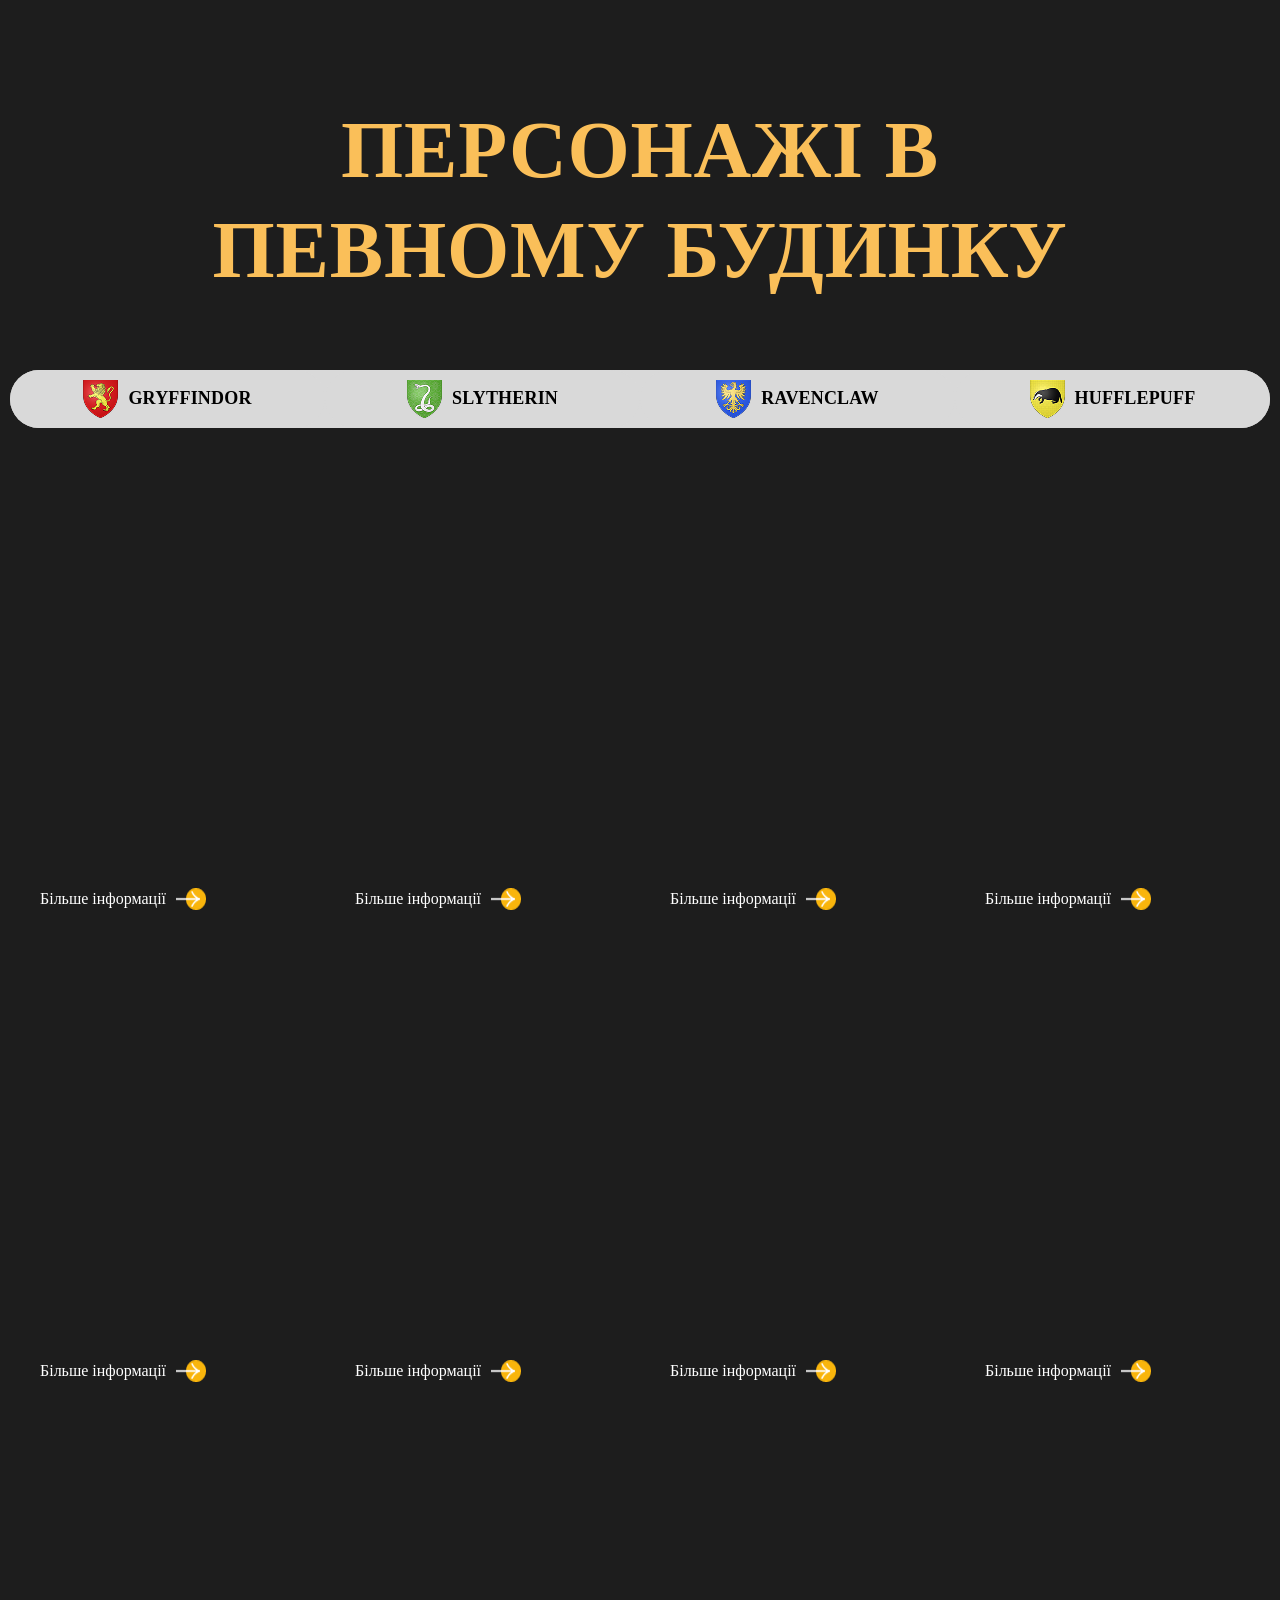
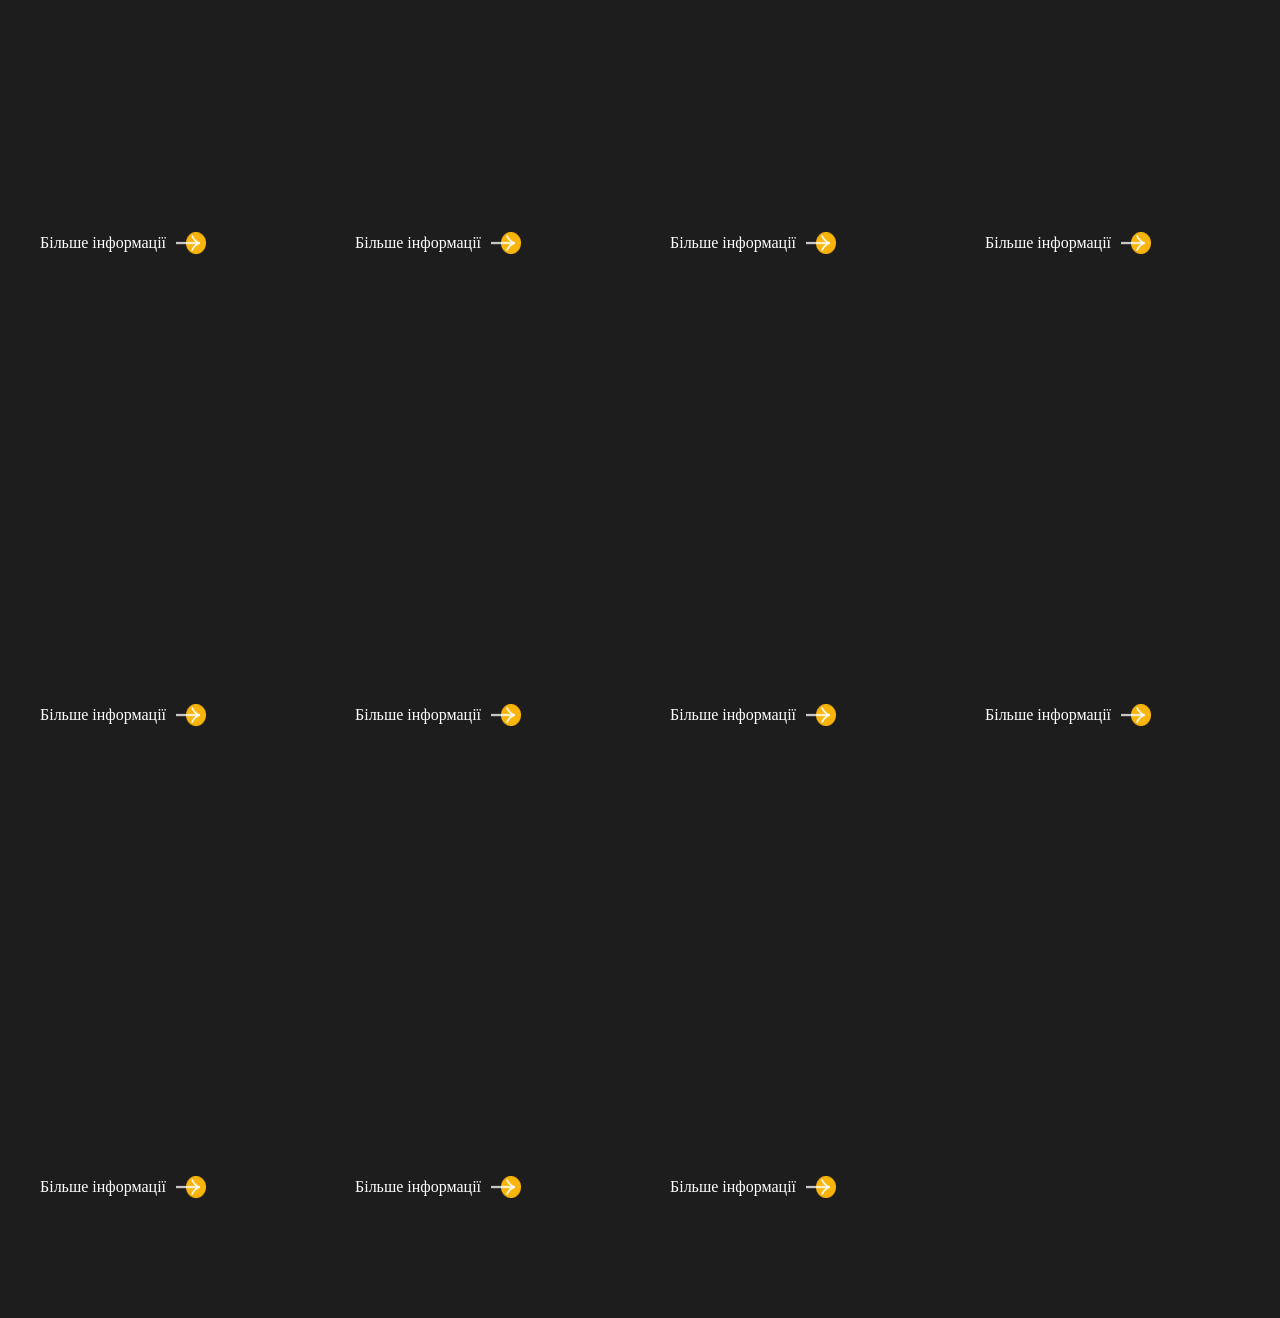
<file: andrii/index.html>
<!DOCTYPE html>
<html lang="en">

<head>
    <meta charset="UTF-8">
    <meta name="viewport" content="width=device-width, initial-scale=1.0">
    <link rel="stylesheet" href="./normalize.css">
    <link rel="stylesheet" href="./andrii.css">
    <title>Document</title>
</head>

<body>
    <header>
        <div class="faculty-hufflepuff">
            <h1 class="faculty-hufflepuff__title">Персонажі в певному будинку</h1>
            <div class="all-faculty">
                <button class="all-faculty__button"><img class="faculty-coat-of-arms" src="./img/coat-of-arms1.png"
                        alt="">
                    Gryffindor</button>
                <button class="all-faculty__button"><img class="faculty-coat-of-arms" src="./img/coat-of-arms2.png"
                        alt="">Slytherin</button>
                <button class="all-faculty__button"><img class="faculty-coat-of-arms" src="./img/coat-of-arms3.png"
                        alt="">Ravenclaw</button>
                <button class="all-faculty__button"><img class="faculty-coat-of-arms" src="./img/coat-of-arms4.png"
                        alt="">Hufflepuff</button>
            </div>
        </div>
    </header>
    <main class="section-hafflepuff">
        <div class="all-information-hufflepuff">
            <div background-image="https://ik.imagekit.io/hpapi/cedric.png" class="information-for-pesons-hufflepuff">
                <h3 class="information-for-pesons-hufflepuff__name"></h3>
                <p class="information-for-pesons-hufflepuff__alternate-names"></p>
                <p class="information-for-pesons-hufflepuff__faculty"></p>
                <p class="information-for-pesons-hufflepuff__birthday"></p>
                <div class="information-for-pesons-hufflepuff__box-all-information">
                    <a class="information-for-pesons-hufflepuff__all-information" href="">Більше інформації</a>
                    <img src="./img/arrow.png" alt="">
                </div>
            </div>

            <div class="information-for-pesons-hufflepuff">
                <h3 class="information-for-pesons-hufflepuff__name"></h3>
                <p class="information-for-pesons-hufflepuff__alternate-names"></p>
                <p class="information-for-pesons-hufflepuff__faculty"></p>
                <p class="information-for-pesons-hufflepuff__birthday"></p>
                <div class="information-for-pesons-hufflepuff__box-all-information">
                    <a class="information-for-pesons-hufflepuff__all-information" href="">Більше інформації</a>
                    <img src="./img/arrow.png" alt="">
                </div>
            </div>

            <div class="information-for-pesons-hufflepuff">
                <h3 class="information-for-pesons-hufflepuff__name"></h3>
                <p class="information-for-pesons-hufflepuff__alternate-names"></p>
                <p class="information-for-pesons-hufflepuff__faculty"></p>
                <p class="information-for-pesons-hufflepuff__birthday"></p>
                <div class="information-for-pesons-hufflepuff__box-all-information">
                    <a class="information-for-pesons-hufflepuff__all-information" href="">Більше інформації</a>
                    <img src="./img/arrow.png" alt="">
                </div>
            </div>

            <div class="information-for-pesons-hufflepuff">
                <h3 class="information-for-pesons-hufflepuff__name"></h3>
                <p class="information-for-pesons-hufflepuff__alternate-names"></p>
                <p class="information-for-pesons-hufflepuff__faculty"></p>
                <p class="information-for-pesons-hufflepuff__birthday"></p>
                <div class="information-for-pesons-hufflepuff__box-all-information">
                    <a class="information-for-pesons-hufflepuff__all-information" href="">Більше інформації</a>
                    <img src="./img/arrow.png" alt="">
                </div>
            </div>

            <div class="information-for-pesons-hufflepuff">
                <h3 class="information-for-pesons-hufflepuff__name"></h3>
                <p class="information-for-pesons-hufflepuff__alternate-names"></p>
                <p class="information-for-pesons-hufflepuff__faculty"></p>
                <p class="information-for-pesons-hufflepuff__birthday"></p>
                <div class="information-for-pesons-hufflepuff__box-all-information">
                    <a class="information-for-pesons-hufflepuff__all-information" href="">Більше інформації</a>
                    <img src="./img/arrow.png" alt="">
                </div>
            </div>

            <div class="information-for-pesons-hufflepuff">
                <h3 class="information-for-pesons-hufflepuff__name"></h3>
                <p class="information-for-pesons-hufflepuff__alternate-names"></p>
                <p class="information-for-pesons-hufflepuff__faculty"></p>
                <p class="information-for-pesons-hufflepuff__birthday"></p>
                <div class="information-for-pesons-hufflepuff__box-all-information">
                    <a class="information-for-pesons-hufflepuff__all-information" href="">Більше інформації</a>
                    <img src="./img/arrow.png" alt="">
                </div>
            </div>

            <div class="information-for-pesons-hufflepuff">
                <h3 class="information-for-pesons-hufflepuff__name"></h3>
                <p class="information-for-pesons-hufflepuff__alternate-names"></p>
                <p class="information-for-pesons-hufflepuff__faculty"></p>
                <p class="information-for-pesons-hufflepuff__birthday"></p>
                <div class="information-for-pesons-hufflepuff__box-all-information">
                    <a class="information-for-pesons-hufflepuff__all-information" href="">Більше інформації</a>
                    <img src="./img/arrow.png" alt="">
                </div>
            </div>

            <div class="information-for-pesons-hufflepuff">
                <h3 class="information-for-pesons-hufflepuff__name"></h3>
                <p class="information-for-pesons-hufflepuff__alternate-names"></p>
                <p class="information-for-pesons-hufflepuff__faculty"></p>
                <p class="information-for-pesons-hufflepuff__birthday"></p>
                <div class="information-for-pesons-hufflepuff__box-all-information">
                    <a class="information-for-pesons-hufflepuff__all-information" href="">Більше інформації</a>
                    <img src="./img/arrow.png" alt="">
                </div>
            </div>

            <div class="information-for-pesons-hufflepuff">
                <h3 class="information-for-pesons-hufflepuff__name"></h3>
                <p class="information-for-pesons-hufflepuff__alternate-names"></p>
                <p class="information-for-pesons-hufflepuff__faculty"></p>
                <p class="information-for-pesons-hufflepuff__birthday"></p>
                <div class="information-for-pesons-hufflepuff__box-all-information">
                    <a class="information-for-pesons-hufflepuff__all-information" href="">Більше інформації</a>
                    <img src="./img/arrow.png" alt="">
                </div>
            </div>

            <div class="information-for-pesons-hufflepuff">
                <h3 class="information-for-pesons-hufflepuff__name"></h3>
                <p class="information-for-pesons-hufflepuff__alternate-names"></p>
                <p class="information-for-pesons-hufflepuff__faculty"></p>
                <p class="information-for-pesons-hufflepuff__birthday"></p>
                <div class="information-for-pesons-hufflepuff__box-all-information">
                    <a class="information-for-pesons-hufflepuff__all-information" href="">Більше інформації</a>
                    <img src="./img/arrow.png" alt="">
                </div>
            </div>

            <div class="information-for-pesons-hufflepuff">
                <h3 class="information-for-pesons-hufflepuff__name"></h3>
                <p class="information-for-pesons-hufflepuff__alternate-names"></p>
                <p class="information-for-pesons-hufflepuff__faculty"></p>
                <p class="information-for-pesons-hufflepuff__birthday"></p>
                <div class="information-for-pesons-hufflepuff__box-all-information">
                    <a class="information-for-pesons-hufflepuff__all-information" href="">Більше інформації</a>
                    <img src="./img/arrow.png" alt="">
                </div>
            </div>

            <div class="information-for-pesons-hufflepuff">
                <h3 class="information-for-pesons-hufflepuff__name"></h3>
                <p class="information-for-pesons-hufflepuff__alternate-names"></p>
                <p class="information-for-pesons-hufflepuff__faculty"></p>
                <p class="information-for-pesons-hufflepuff__birthday"></p>
                <div class="information-for-pesons-hufflepuff__box-all-information">
                    <a class="information-for-pesons-hufflepuff__all-information" href="">Більше інформації</a>
                    <img src="./img/arrow.png" alt="">
                </div>
            </div>

            <div class="information-for-pesons-hufflepuff">
                <h3 class="information-for-pesons-hufflepuff__name"></h3>
                <p class="information-for-pesons-hufflepuff__alternate-names"></p>
                <p class="information-for-pesons-hufflepuff__faculty"></p>
                <p class="information-for-pesons-hufflepuff__birthday"></p>
                <div class="information-for-pesons-hufflepuff__box-all-information">
                    <a class="information-for-pesons-hufflepuff__all-information" href="">Більше інформації</a>
                    <img src="./img/arrow.png" alt="">
                </div>
            </div>

            <div class="information-for-pesons-hufflepuff">
                <h3 class="information-for-pesons-hufflepuff__name"></h3>
                <p class="information-for-pesons-hufflepuff__alternate-names"></p>
                <p class="information-for-pesons-hufflepuff__faculty"></p>
                <p class="information-for-pesons-hufflepuff__birthday"></p>
                <div class="information-for-pesons-hufflepuff__box-all-information">
                    <a class="information-for-pesons-hufflepuff__all-information" href="">Більше інформації</a>
                    <img src="./img/arrow.png" alt="">
                </div>
            </div>

            <div class="information-for-pesons-hufflepuff">
                <h3 class="information-for-pesons-hufflepuff__name"></h3>
                <p class="information-for-pesons-hufflepuff__alternate-names"></p>
                <p class="information-for-pesons-hufflepuff__faculty"></p>
                <p class="information-for-pesons-hufflepuff__birthday"></p>
                <div class="information-for-pesons-hufflepuff__box-all-information">
                    <a class="information-for-pesons-hufflepuff__all-information" href="">Більше інформації</a>
                    <img src="./img/arrow.png" alt="">
                </div>
            </div>

            <div class="information-for-pesons-hufflepuff">
                <h3 class="information-for-pesons-hufflepuff__name"></h3>
                <p class="information-for-pesons-hufflepuff__alternate-names"></p>
                <p class="information-for-pesons-hufflepuff__faculty"></p>
                <p class="information-for-pesons-hufflepuff__birthday"></p>
                <div class="information-for-pesons-hufflepuff__box-all-information">
                    <a class="information-for-pesons-hufflepuff__all-information" href="">Більше інформації</a>
                    <img src="./img/arrow.png" alt="">
                </div>
            </div>

            <div class="information-for-pesons-hufflepuff">
                <h3 class="information-for-pesons-hufflepuff__name"></h3>
                <p class="information-for-pesons-hufflepuff__alternate-names"></p>
                <p class="information-for-pesons-hufflepuff__faculty"></p>
                <p class="information-for-pesons-hufflepuff__birthday"></p>
                <div class="information-for-pesons-hufflepuff__box-all-information">
                    <a class="information-for-pesons-hufflepuff__all-information" href="">Більше інформації</a>
                    <img src="./img/arrow.png" alt="">
                </div>
            </div>

            <div class="information-for-pesons-hufflepuff">
                <h3 class="information-for-pesons-hufflepuff__name"></h3>
                <p class="information-for-pesons-hufflepuff__alternate-names"></p>
                <p class="information-for-pesons-hufflepuff__faculty"></p>
                <p class="information-for-pesons-hufflepuff__birthday"></p>
                <div class="information-for-pesons-hufflepuff__box-all-information">
                    <a class="information-for-pesons-hufflepuff__all-information" href="">Більше інформації</a>
                    <img src="./img/arrow.png" alt="">
                </div>
            </div>

            <div class="information-for-pesons-hufflepuff">
                <h3 class="information-for-pesons-hufflepuff__name"></h3>
                <p class="information-for-pesons-hufflepuff__alternate-names"></p>
                <p class="information-for-pesons-hufflepuff__faculty"></p>
                <p class="information-for-pesons-hufflepuff__birthday"></p>
                <div class="information-for-pesons-hufflepuff__box-all-information">
                    <a class="information-for-pesons-hufflepuff__all-information" href="">Більше інформації</a>
                    <img src="./img/arrow.png" alt="">
                </div>
            </div>
        </div>
    </main>

    <script src="./andrii.js"></script>
</body>

</html>
</file>
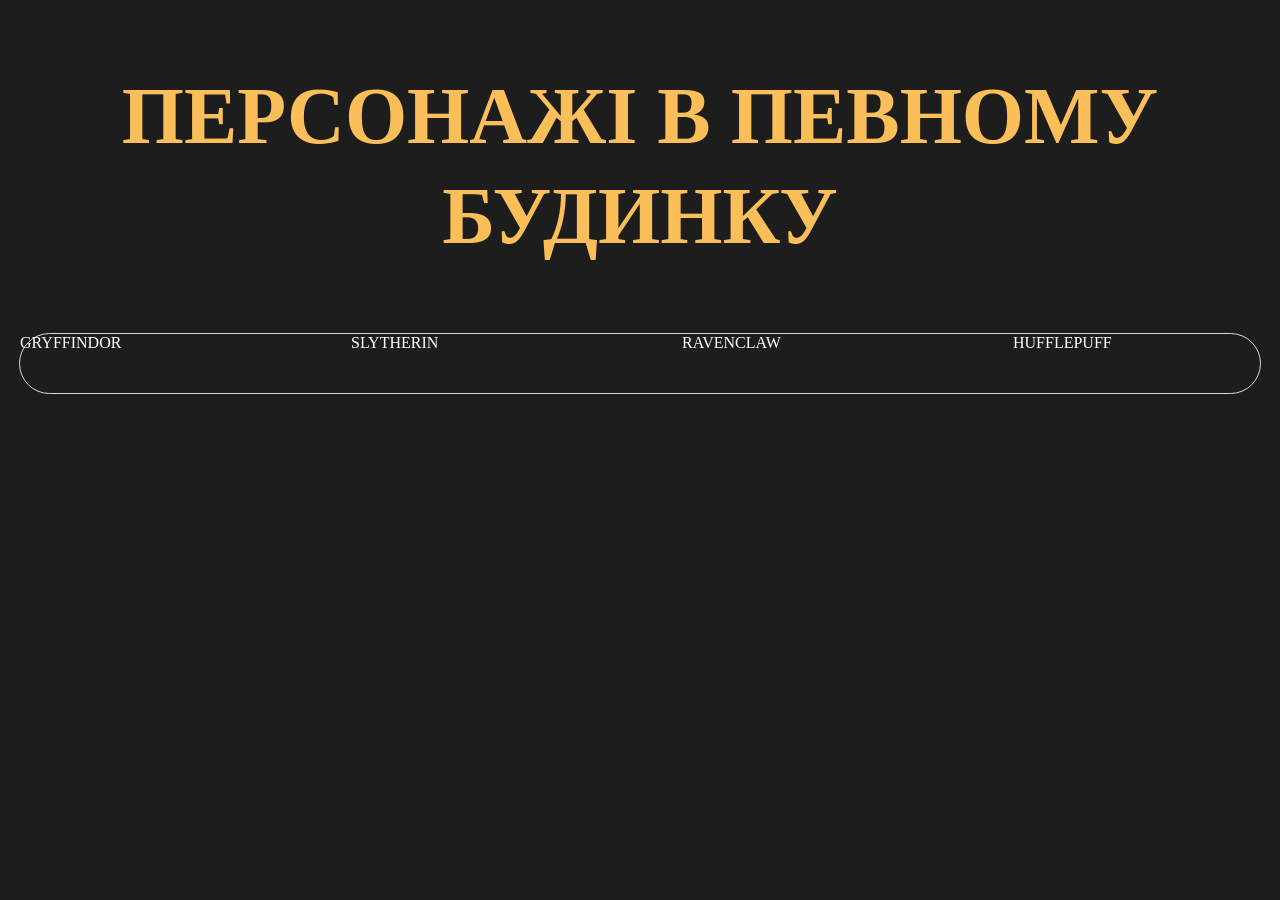
<file: maksym-sh/index.html>
<!DOCTYPE html>
<html lang="en">
<head>
    <meta charset="UTF-8">
    <meta name="viewport" content="width=device-width, initial-scale=1.0">
    <title>Document</title>
    <link rel="stylesheet" href="./style.css">
</head>
<body>
    <h2>Персонажі в певному будинку</h2>
    <div class="faculties">
        <div class="faculty">GRYFFINDOR</div>
        <div class="faculty">SLYTHERIN</div>
        <div class="faculty">RAVENCLAW</div>
        <div class="faculty">HUFFLEPUFF</div>
    </div>
    <div class="students-cards">
    </div>
    <script type="module" src="./script.js"></script>
</body>
</html>
</file>
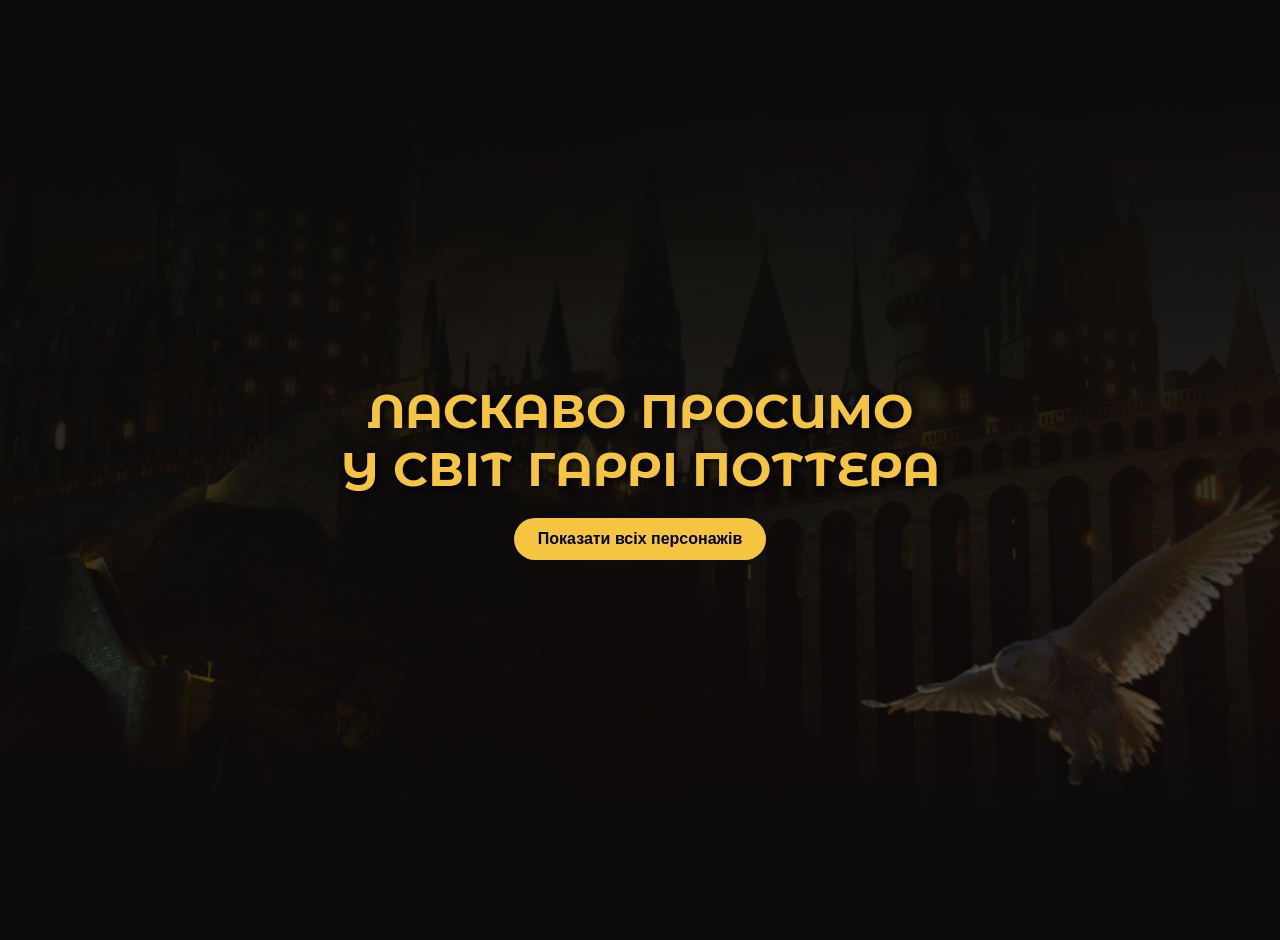
<file: nikita/index.html>
<!DOCTYPE html>
<html lang="uk">

<head>
    <meta charset="UTF-8">
    <meta name="viewport" content="width=device-width, initial-scale=1.0">
    <title>Світ Гаррі Поттера</title>
    <link rel="preconnect" href="https://fonts.googleapis.com">
    <link rel="preconnect" href="https://fonts.gstatic.com" crossorigin>
    <link
        href="https://fonts.googleapis.com/css2?family=Montserrat+Alternates:ital,wght@0,100;0,200;0,300;0,400;0,500;0,600;0,700;0,800;0,900;1,100;1,200;1,300;1,400;1,500;1,600;1,700;1,800;1,900&family=Oswald:wght@200..700&family=Pacifico&family=Roboto+Condensed:ital,wght@0,100..900;1,100..900&display=swap"
        rel="stylesheet">
    <link rel="stylesheet" type="text/css" href="./styles/style.css">
    
</head>

<body>
    <div class="overlay">
        <h1>ЛАСКАВО ПРОСИМО<br>У СВІТ ГАРРІ ПОТТЕРА</h1>
        <button class="btn" onclick="showContent()">Показати всіх персонажів</button>

        <div class="hidden-content" id="extra">
            <div class="cards">
                <div class="card">
                    <img src="./src/image (3).png" alt="Студенти Гоґвортсу">
                    <p>Студенти Гоґвортсу</p>
                </div>
                <div class="card">
                    <img src="./src/image (4).png" alt="Співробітники Гоґвортсу">
                    <p>Співробітники Гоґвортсу</p>
                </div>
                <div class="card">
                    <img src="./src/image (5).png" alt="Персонажі в певному будинку">
                    <a href=""></a><p>Персонажі в певному будинку</p>
                </div>
            </div>
        </div>
    </div>

    <script src="./js/script.js">
       
    </script>
</body>

</html>
</file>
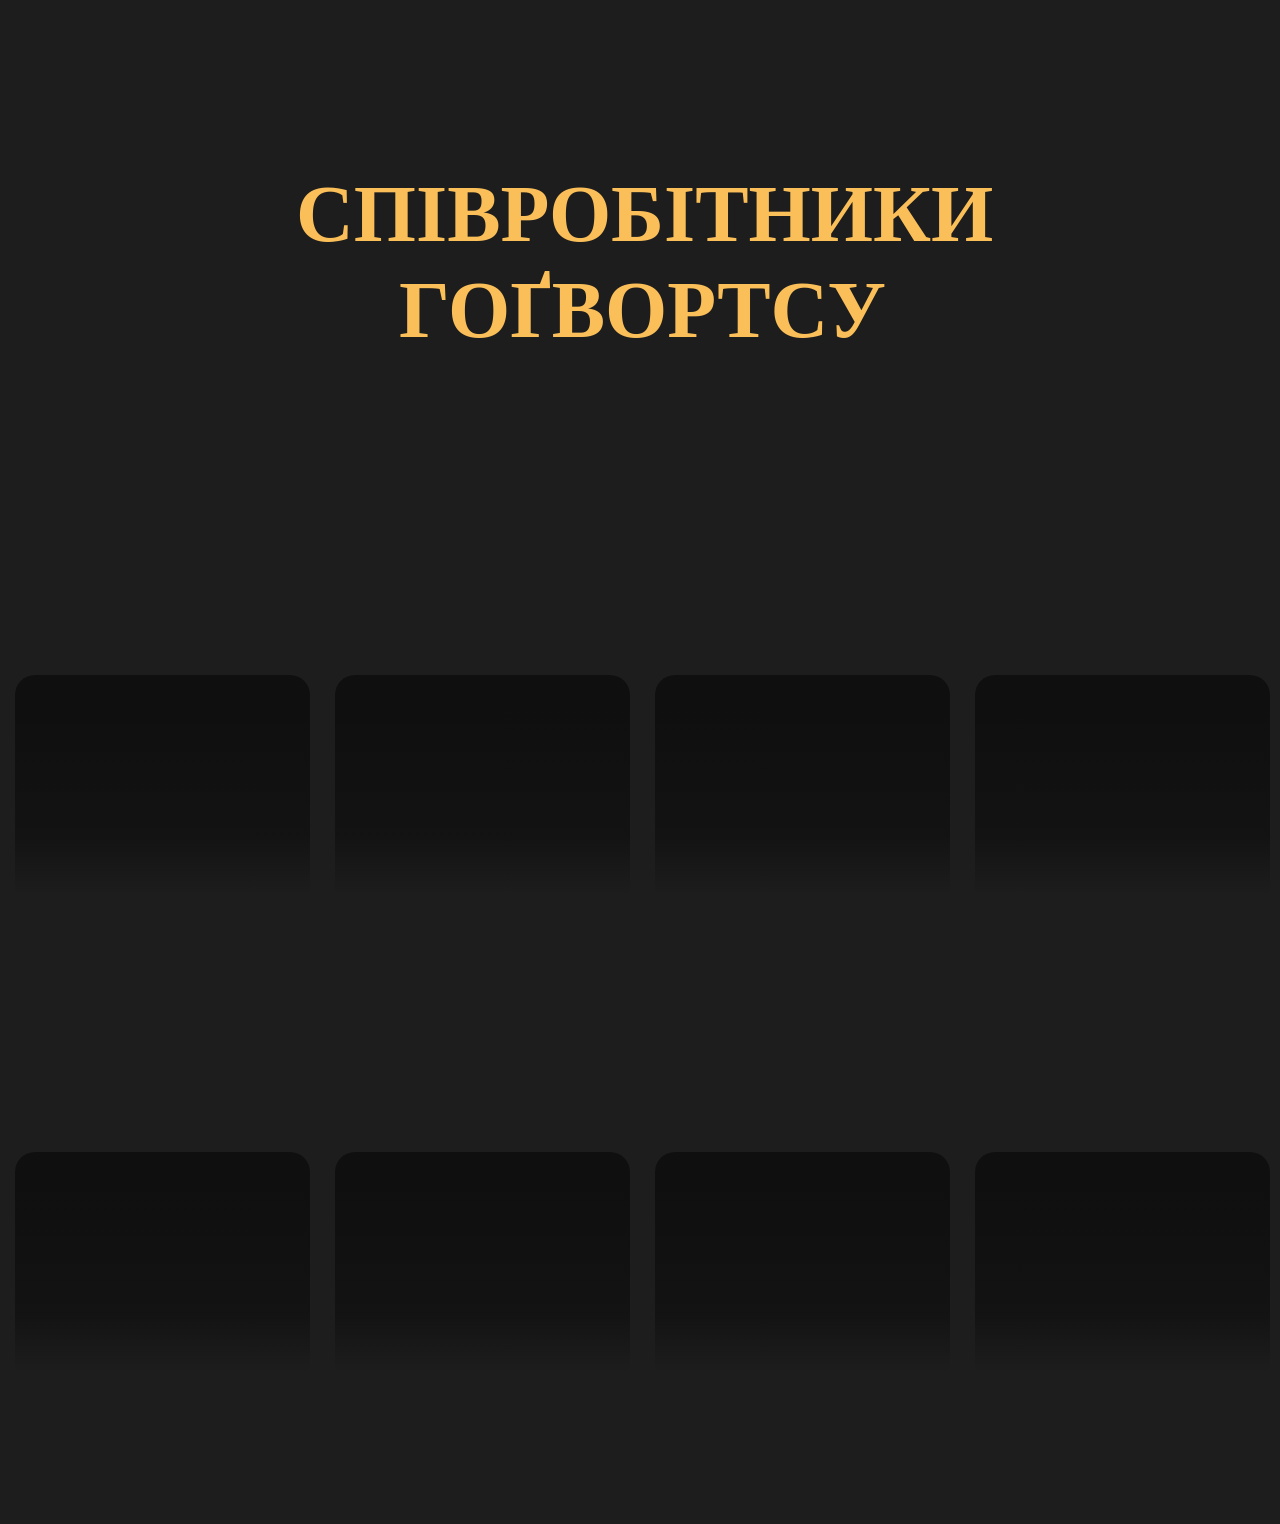
<file: roman-template/index.html>
<!DOCTYPE html>
<html lang="uk">
  <head>
    <meta charset="UTF-8" />
    <meta name="viewport" content="width=device-width, initial-scale=1.0" />
    <title>GarryPotter-teachers</title>
    <link rel="stylesheet" href="./styles.css" />
  </head>
  <body>
    <section class="teachers">
    <div class="container teachers-content">
      <h1 class="teachers-content__title">Співробітники Гоґвортсу</h1>
      <div class="cards">
        <div class="card">
            <div class="card-content"></div>
        </div>
        <div class="card">
            <div class="card-content"></div>
        </div>
        <div class="card">
            <div class="card-content"></div>
        </div>
        <div class="card">
            <div class="card-content"></div>
        </div>
        <div class="card">
            <div class="card-content"></div>
        </div>
        <div class="card">
            <div class="card-content"></div>
        </div>
        <div class="card">
            <div class="card-content"></div>
        </div>
        <div class="card">
            <div class="card-content"></div>
        </div>
      </div>
    </div>
    </section>
  </body>
</html>
</file>
<file: andrii/andrii.css>
.faculty-hufflepuff {
    display: flex;
    flex-direction: column;
    align-items: center;
    background-color: rgba(29, 29, 29, 1);
    padding: 100px 0px 0px;
}

.faculty-hufflepuff__title {
    font-weight: 700;
    font-size: 80px;
    line-height: 125%;
    letter-spacing: 0.01em;
    text-transform: uppercase;
    text-align: center;
    color: #fabf59;
    width: 870px;
}

.all-faculty {
    margin: 70px 0px 50px;
    border: 0px;
    background: #d9d9d9;
    border-radius: 100px;
    display: flex;
}

.all-faculty__button {
    width: 315px;
    padding: 10px 0px;
    background: #d9d9d9;
    border: 0px;
    border-radius: 100px;
    font-weight: 700;
    font-size: 18px;
    line-height: 130%;
    letter-spacing: 0.01em;
    text-transform: uppercase;
    display: flex;
    justify-content: center;
    align-items: center;
    gap: 10px;

}

.faculty-coat-of-arms {
    pointer-events: none;
}

.information-for-pesons-hufflepuff {
    display: flex;
    flex-direction: column;
    justify-content: end;
    width: 255px;
    height: 412px;
    border-radius: 20px;
    z-index: 1;
    padding: 20px;
}

.information-for-pesons-hufflepuff__name {
    font-weight: 500;
    font-size: 26px;
    line-height: 140%;
    color: #fff;
    padding: 0px 0px 5px;
}

.information-for-pesons-hufflepuff__alternate-names,
.information-for-pesons-hufflepuff__faculty,
.information-for-pesons-hufflepuff__birthday {
    font-weight: 400;
    font-size: 16px;
    line-height: 140%;
    color: #fabf59;
}

.information-for-pesons-hufflepuff__all-information {
    font-weight: 500;
    font-size: 16px;
    line-height: 140%;
    text-decoration: none;
    color: #fff;
}

.all-information-hufflepuff {
    display: grid;
    grid-template-columns: repeat(4, 1fr);
    grid-template-rows: repeat(5, 1fr);
    gap: 20px;
}

.section-hafflepuff {
    width: 100vw;
    display: flex;
    flex-direction: column;
    align-items: center;
    background-color: rgba(29, 29, 29, 1);
    padding: 0px 0px 100px;
}

.information-for-pesons-hufflepuff__box-all-information {
    display: flex;
    gap: 10px;
    padding: 5px 0px 0px;
}
</file>
<file: maksym-sh/style.css>
body {
    background-color: #1D1D1D;
}
h2 {
    font-family: Bluu Next Cyrillic;
    font-weight: 700;
    font-style: Bold;
    font-size: 80px;
    line-height: 125%;
    letter-spacing: 1%;
    text-align: center;
    text-transform: uppercase;
    color: #FABF59;
;
}
.faculties {
    width: 1240px;
    height: 59px;
    margin: 0 auto;
    border: 1px solid #D9D9D9;
    border-radius: 100px;
    display: flex;
    justify-content: space-between;
    gap: 84px;
}
.faculty {
    width: 315px;
    height: 59px;
    border-radius: 100px;
    color: #FFF;
}
.students-cards {
    display: grid;
    grid-template-columns: repeat(auto-fit, minmax(295px, 1fr));
    gap: 20px;
    padding: 20px;
    max-width: 1300px;
    margin: 0 auto;
    margin-top: 50px;
}
.students-card {
    width: 295px;
    height: 452px;
    /* border: 1px solid black; */
    border-radius: 20px;
}
.students-text {
    margin-top: 211px;
    padding-top: 100px;
    padding-left: 20px;
    padding-bottom: 15px;
    /* background-color: #00000050; */
    background: linear-gradient(to top, rgba(0,0,0,0.8), transparent);
    border-radius: 20px;
    
}
.students-alternate {
    font-family: Inter;
    font-weight: 400;
    font-style: Regular;
    font-size: 16px;
    line-height: 140%;
    letter-spacing: 0%;
    color: #FABF59;
    margin: 0;
}
.students-house {
    font-family: Inter;
    font-weight: 400;
    font-style: Regular;
    font-size: 16px;
    line-height: 140%;
    letter-spacing: 0%;
    color: #FABF59;
    margin: 0;
}
.students-birth {
    font-family: Inter;
    font-weight: 400;
    font-style: Regular;
    font-size: 16px;
    line-height: 140%;
    letter-spacing: 0%;
    color: #FABF59;
    margin: 0;
}
.more-info{
    font-family: Inter;
    font-weight: 500;
    font-style: Medium;
    font-size: 16px;
    line-height: 140%;
    letter-spacing: 0%;
    color: #FFFFFF;
}
h3 {
    font-weight: 500;
    font-style: Medium;
    font-size: 26px;
    line-height: 140%;
    letter-spacing: 0%;
    color: #FFFFFF;
    margin: 0;
}
</file>
<file: nikita/styles/style.css>
body {
     margin: 0;
     font-family: "Georgia", serif;
     background: url("./image.jpg") no-repeat center center/cover;
     color: #f5c542;
     text-align: center;
     min-height: 100vh;
     overflow-x: hidden;
 }

 .overlay {
     background: rgba(0, 0, 0, 0.6);
     min-height: 100vh;
     display: flex;
     flex-direction: column;
     justify-content: center;
     align-items: center;
     padding: 20px;
 }

 h1 {
     font-size: 3rem;
     margin-bottom: 20px;
     text-shadow: 2px 2px 8px black;
     font-family: "Montserrat Alternates", sans-serif;
 }

 .btn {
     background: #f5c542;
     color: #000;
     border: none;
     padding: 12px 24px;
     font-size: 1rem;
     font-weight: bold;
     border-radius: 25px;
     cursor: pointer;

 }

 .btn:hover {
     background: #d4a014;
 }

 .hidden-content {
     max-height: 0;
     opacity: 0;
     overflow: hidden;
     transition: all 1s ease;
     margin-top: 30px;
 }

 .hidden-content.show {
     max-height: 2000px;
     opacity: 1;
 }

 .cards {
     display: flex;
     justify-content: center;
     gap: 20px;
     margin-top: 40px;
     flex-wrap: wrap;
     padding-bottom: 40px;
     padding-left: 40px;
     padding-right: 40px;
 }

 .card {
     background: #222;
     border-radius: 12px;
     overflow: hidden;
     width: 250px;
     box-shadow: 0 4px 10px rgba(0, 0, 0, 0.6);
     transition: transform 0.3s ease;
 }

 .card img {
     width: 100%;
     height: auto;
 }

 .card p {
     padding: 15px;
     color: #f5c542;
     font-weight: bold;
      font-family: "Montserrat Alternates", sans-serif;
 }

 .card:hover {
     transform: scale(1.05);
     border-radius: 12px;
 }
</file>
<file: roman-template/styles.css>
* {
    box-sizing: border-box;
}

body {
    margin: 0px;
    padding: 0px;
    background-color: rgba(29, 29, 29, 1);
}

.container {
    width: 1285px;
    padding: 0px 15px;
    margin: 0px auto;
}

.teachers {
    padding-top: 100px;
    padding-bottom: 100px;
}

.teachers-content {
    display: flex;
    flex-direction: column;
    align-items: center;
    gap: 70px;
}

.teachers-content__title {
    color: rgba(250, 191, 89, 1);
    font-family: 'Bluu Next Cyrillic';
    font-size: 80px;
    font-weight: 700;
    line-height: 96px;
    letter-spacing: 1%;
    text-align: center;
    text-transform: uppercase;
    width: 693px;
}

.cards {
    display: flex;
    justify-content: center;
    align-items: center;
    flex-wrap: wrap;
    gap: 25px;
}

.card {
    width: 295px;
    height: 452px;
    border-radius: 20px;
    position: relative;
    transition: transform 0.3s ease;
}

.card:hover {
    transform: scale(1.1);
}

.card-content {
    display: flex;
    align-items: flex-start;
    gap: 5px;
    padding-left: 25px;
    padding-bottom: 20px;
    width: inherit;
    height: 272px;
    position: absolute;
    bottom: 0;
    border-radius: 20px 20px 0px 0px;
    background: linear-gradient(180.00deg, rgba(15.1904296875, 15.1904296875, 15.1904296875, 1) 13%, rgba(15.061367988586426, 15.061367988586426, 15.061367988586426, 0.74) 59%, rgba(15, 15, 15, 0) 81%);
}

.card-content__title {
    color: rgba(255, 255, 255, 1);
    font-family: 'Inter';
    font-size: 26px;
    font-weight: 500;
    line-height: 31px;
    letter-spacing: 0%;
}

.card-content__item {
    color: rgba(250, 191, 89, 1);
    font-family: 'Inter';
    font-size: 16px;
    font-weight: 400;
    line-height: 19px;
    letter-spacing: 0%;
}

.card-content__button {
    color: rgba(255, 255, 255, 1);
    font-family: 'Inter';
    font-size: 16px;
    font-weight: 500;
    line-height: 19px;
    letter-spacing: 0%;
}

.card-content__button:hover {
    cursor: pointer;
}
</file>
